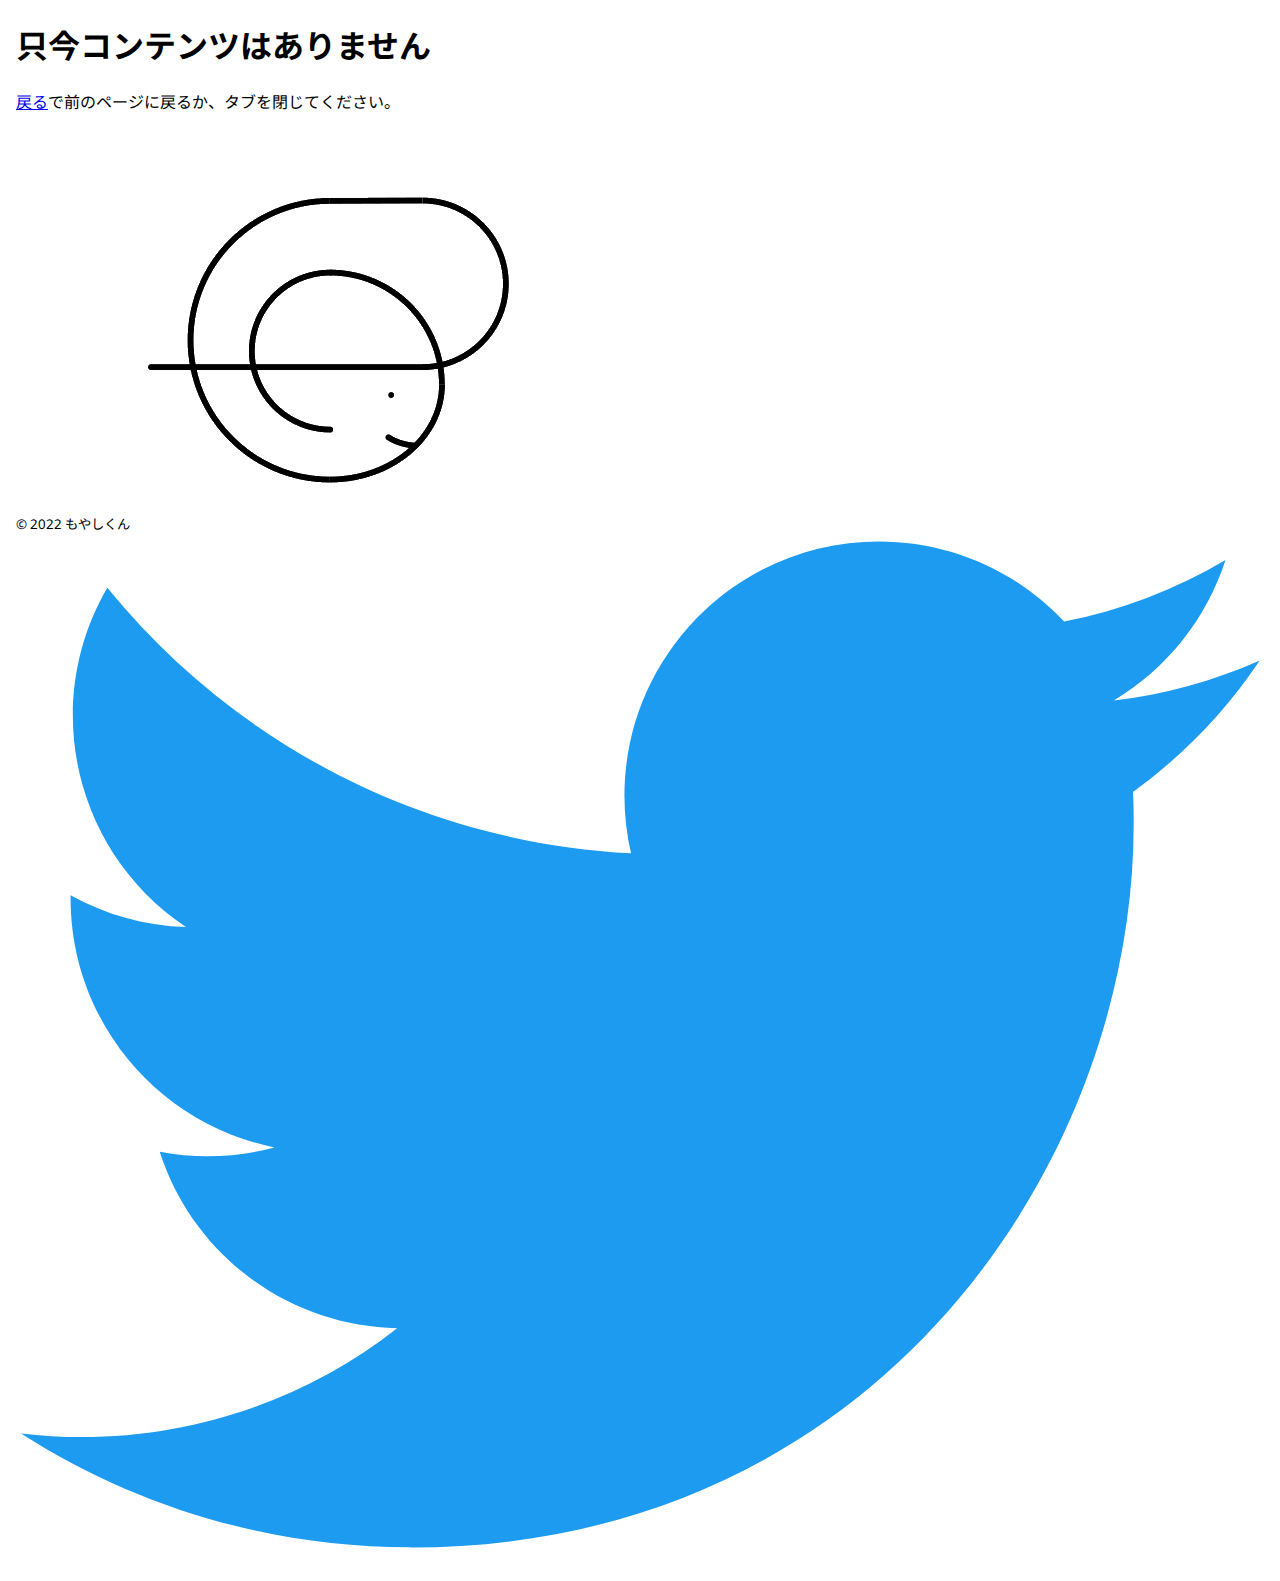
<file: index.html>
<!DOCTYPE html>
<html lang="ja">

<head>
	<meta charset="UTF-8">
	<meta http-equiv="X-UA-Compatible" content="IE=edge">
	<meta name="viewport" content="width=device-width, initial-scale=1.0">
	<link rel="stylesheet" href="./css/defalt.css">
	<link rel="shortcut icon" href="./icon/favicon.ico" type="image/x-icon">
	<title>No Content</title>
	<meta name="description" content="もやしくんの運営するサイトです。">
</head>

<body>
	<div class="main">
		<h1>只今コンテンツはありません</h1>
		<p><a href="#" onclick="window.history.back();" return false;>戻る</a>で前のページに戻るか、タブを閉じてください。</p>
	</div>
	<footer>
		<small>&copy; 2022 もやしくん</small>
		<span id="icon">
			<a href="https://twitter.com/moyashiM_25" target="_blank" title="もやしくんのTwitterアカウント">
				<img class="icon" src="./icon/icon.png" alt="りーぜんとくん">
				<span id="ticon">
					<img class="icon T" src="./icon/lobobule.svg" alt="twitter blue icon">
				</span>
			</a>
		</span>
	</footer>

</body>

</html>
</file>
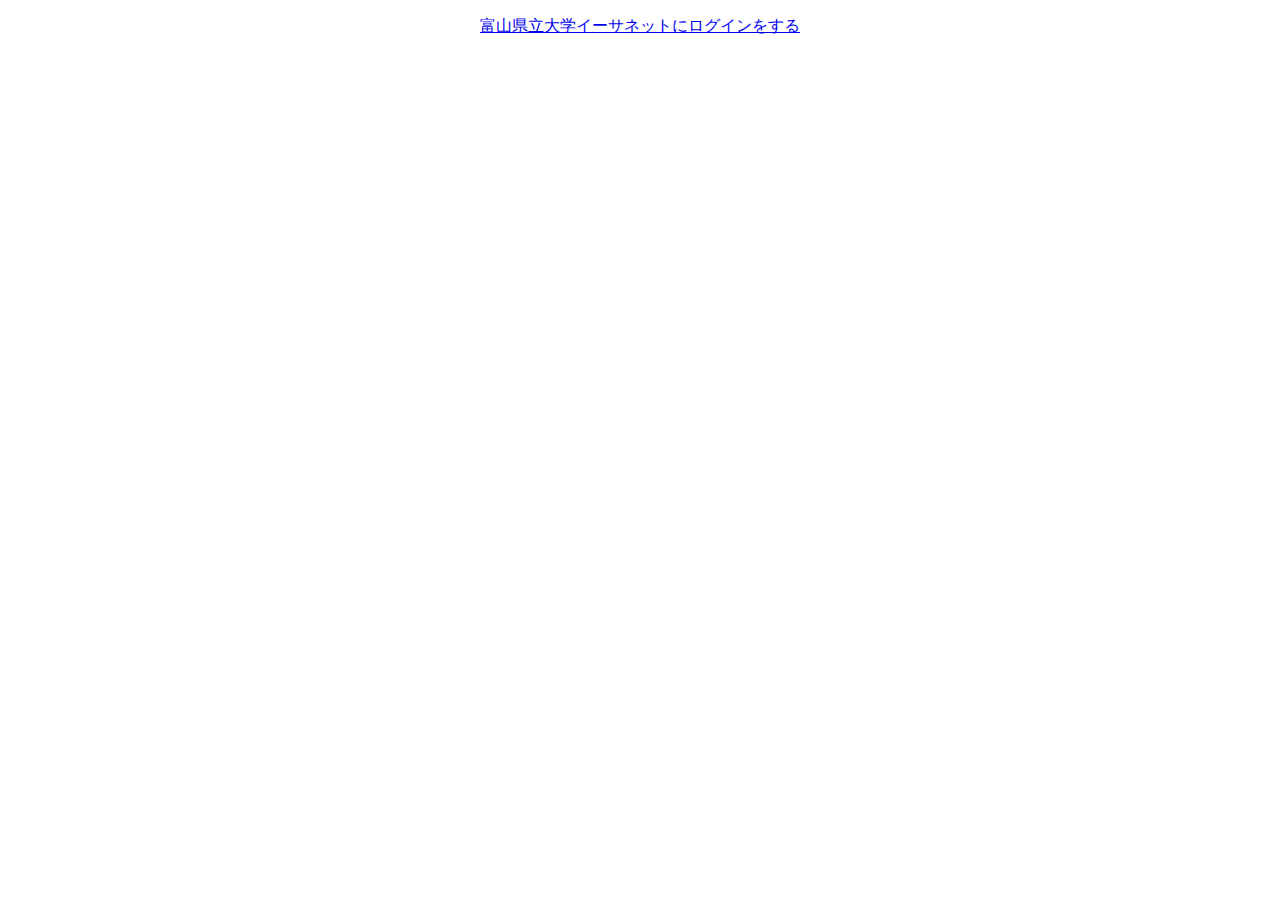
<file: ethernet.html>
<!DOCTYPE html>
<html lang="ja">
<head>
	<meta charset="UTF-8">
	<meta http-equiv="X-UA-Compatible" content="IE=edge">
	<meta name="viewport" content="width=device-width, initial-scale=1.0">
	<title>富山県立大学イーサネット接続</title>
</head>
<body>
	<p><a href="http://172.16.255.1:8080/">富山県立大学イーサネットにログインをする</a></p>
	<style>
		p {
			text-align: center;
		}
	</style>
</body>
</html>
</file>
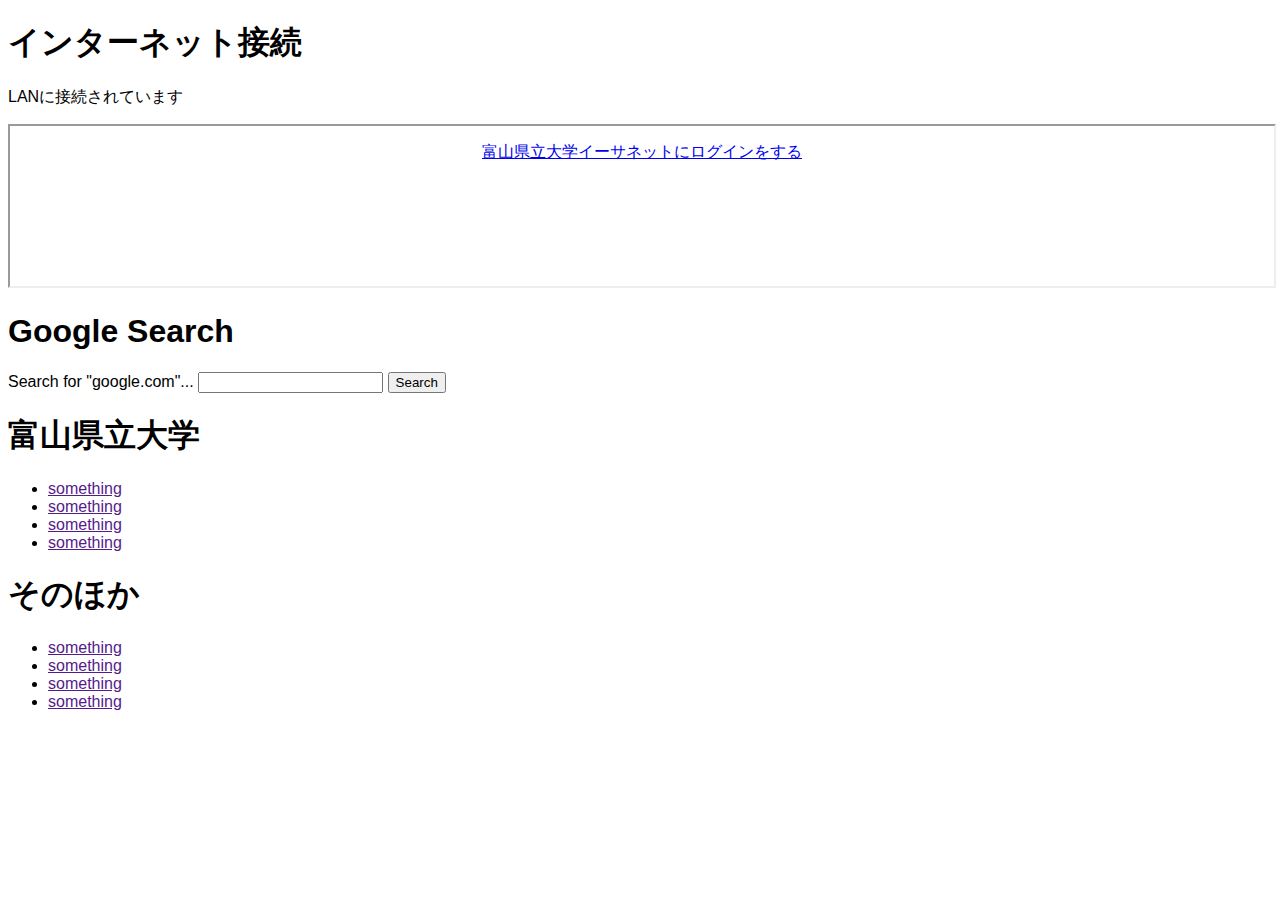
<file: home.html>
<!DOCTYPE html>
<html lang="ja">
<head>
	<meta charset="UTF-8">
	<meta http-equiv="X-UA-Compatible" content="IE=edge">
	<meta name="viewport" content="width=device-width, initial-scale=1.0">
	<title>Chrome HOME</title>
</head>
<body>
	<h1>インターネット接続</h1>
	<span id="internet"></span>
	<span id="interinfo"></span>

	<span id="8080login"></span>

	<h1>Google Search</h1>
	<form action="https://www.google.com/search">
		<label for="GoogleSearch">Search for "google.com"...</label>
		<input type="search" name="q" id="GoogleSearch">
		<button>Search</button>
	</form>

	<h1>富山県立大学</h1>
	<ul>
		<li><a href="">something</a></li>
		<li><a href="">something</a></li>
		<li><a href="">something</a></li>
		<li><a href="">something</a></li>
	</ul>

	<h1>そのほか</h1>
	<ul>
		<li><a href="">something</a></li>
		<li><a href="">something</a></li>
		<li><a href="">something</a></li>
		<li><a href="">something</a></li>
	</ul>

	<script type="text/javascript">
		if (window.navigator.onLine) {
			var nowinternet = "LANに接続されています";
			document.getElementById("8080login").innerHTML = '<iframe src="ethernet.html" target="_blank" width="100%" height="160px"></iframe>'
		} else {
			var nowinternet = "オフラインです";
		}
		
		document.getElementById("internet").innerHTML = "<p>" + nowinternet + "</p>"
	</script>

	<style>
		* {
			font-family: 'Noto Sans JP', 'Segoe UI', Tahoma, Geneva, Verdana, sans-serif;
		}
	</style>
</body>
</html>
</file>
<file: css/defalt.css>
@charset "utf-8";
@import url('https://fonts.googleapis.com/css2?family=Noto+Sans+JP:wght@400;700&family=Noto+Sans:wght@400;700&display=swap');

* {
    font-family: "Noto Sans", "Noto Sans JP", "源ノ角ゴシック", "Hiragino Sans", "ヒラギノ角ゴシック", "Yu Gothic", "游ゴシック", sans-serif;
}

body {
    margin: 1em;
}

small {
    text-align: center;
}

img#icon {
    margin: 0;
    padding: 0;
    width: 4em;
    position: fixed;
    bottom: 1em;
    right: 0px;
    border-radius: 1em 0 0 1em;
    opacity: 85%;
}
</file>
